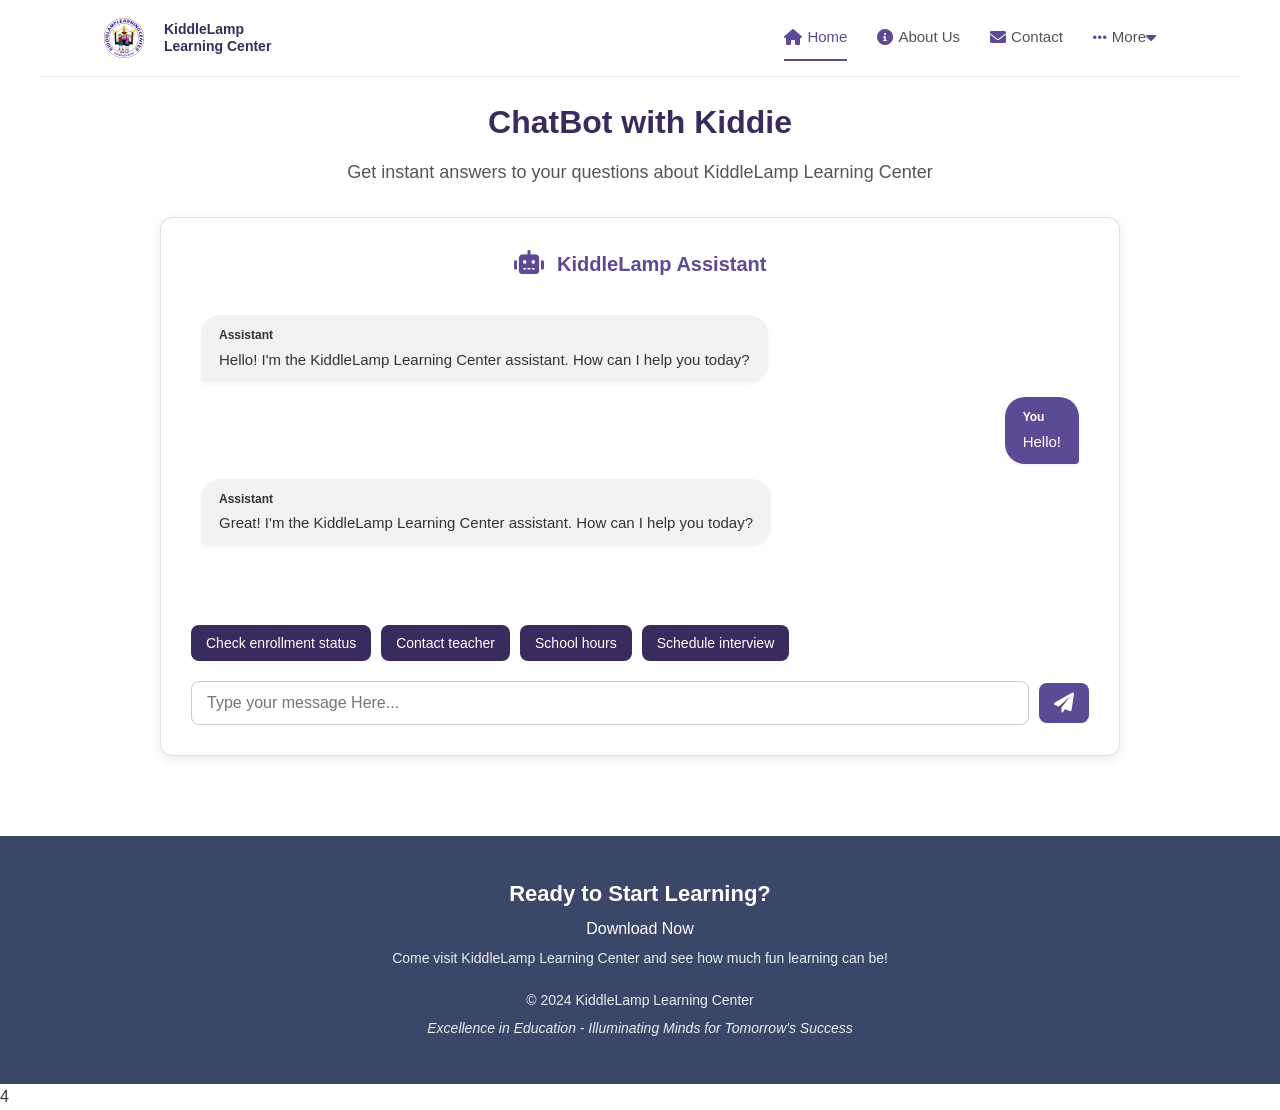
<file: chatbot.html>
<!DOCTYPE html>
<html lang="en">
<head>
    <meta charset="UTF-8">
    <meta name="viewport" content="width=device-width, initial-scale=1.0">
    <title>Parent Portal/Chatbot - KiddleLamp Learning Center</title>
    <link rel="stylesheet" href="home.css"> 
    <link rel="stylesheet" href="portal.css"> 
    <link rel="stylesheet" href="https://cdnjs.cloudflare.com/ajax/libs/font-awesome/6.0.0-beta3/css/all.min.css">
</head>
<body>

  <header class="main-header">
        <div class="logo-container">
            <img src="./assets/logo.jfif" alt="KiddleLamp Learning Center Logo"> 
            <span class="site-title">KiddleLamp <br> Learning Center</span>
        </div>
        <nav class="main-nav">
            <ul>
                <li><a href="index.html" class="active"><i class="fas fa-home"></i> Home</a></li>
                <li><a href="aboutus.html"><i class="fas fa-info-circle"></i> About Us</a></li>
                <li><a href="contact.html"><i class="fas fa-envelope"></i> Contact</a></li>
                <li class="dropdown">
                    <a href="#" class="dropdown-toggle"><i class="fas fa-ellipsis-h"></i> More <i class="fas fa-caret-down"></i></a>
                    <ul class="dropdown-menu">
                        <li><a href="event.html">Events</a></li>
                        <li><a href="chatbot.html">Chatbot</a></li>
                    </ul>
                </li>
            </ul>
        </nav>
         </header>
    </header>

    <div class="container">
     
        <h1 class="chatbot-title">ChatBot with Kiddie</h1>
        <p class="subtitle">Get instant answers to your questions about KiddleLamp Learning Center</p>

        <div class="chatbot-box">
            <div class="chatbot-header">
                <i class="fas fa-robot"></i> KiddleLamp Assistant
            </div>

            <div class="chat-display">
                <div class="chat-bubble assistant">
                    <span class="bubble-label">Assistant</span>
                    Hello! I'm the KiddleLamp Learning Center assistant. How can I help you today?
                </div>
                <div class="chat-bubble user">
                    <span class="bubble-label">You</span>
                    Hello!
                </div>
                <div class="chat-bubble assistant">
                    <span class="bubble-label">Assistant</span>
                    Great! I'm the KiddleLamp Learning Center assistant. How can I help you today?
                </div>
            </div>

            <div class="quick-questions">
                <div class="quick-buttons">
                    <button class="quick-button">Check enrollment status</button>
                    <button class="quick-button">Contact teacher</button>
                    <button class="quick-button">School hours</button>
                    <button class="quick-button">Schedule interview</button>
                </div>
            </div>

            <form class="input-area">
                <input type="text" placeholder="Type your message Here...">
                <button type="submit" class="send-button">
                    <i class="fas fa-paper-plane"></i>
                </button>
            </form>
        </div>
    </div>

    <footer class="main-footer">
        <div class="footer-content">
            <h3>Ready to Start Learning?</h3>
                        <a href="https://download2263.mediafire.com/noj76zu0bl7gVRvPJoki_xQRTz-3GAsKLUAheZ2MqbabUrjKG3dKqmBYxmYR8uzOh98wngHFfELsa-kzBzHI5PA_getgm05FhiTP-QFpp59OhxR3SLEJJBHu3Qq3a1LLJuP5cuBv5XhvnXwHezBYxtnBAxwRT_N0k5bVs3Gb2kQ/u4dxfia9rffrlfm/kiddielamp_lms.apk">Download Now</a>

            <p>Come visit KiddleLamp Learning Center and see how much fun learning can be!</p>
            <p class="copyright">© 2024 KiddleLamp Learning Center</p>
            <p class="tagline">Excellence in Education - Illuminating Minds for Tomorrow's Success</p>
        </div>
    </footer>4

</body>
</html>
</file>
<file: home.css>
/* Basic Reset */
* { box-sizing: border-box; margin: 0; padding: 0; }

:root {
  --primary-color: #5d4a94;
  --secondary-color: #3a2b5e;
  --dark-bg-color: #3a4768;
  --light-text: #fff;
  --grey-text: #555;
  --light-bg: #f7f7f7;
  --card-dark-bg: #3a2b5e;
}

/* Body */
body {
  font-family: Arial, sans-serif;
  background: #fff;
  color: #333;
  line-height: 1.6;
}

/* --- Header & Navigation --- */
.main-header {
  display: flex;
  justify-content: space-between;
  align-items: center;
  padding: 10px 5%;
  background: #fff;
  box-shadow: 0 2px 6px rgba(0,0,0,0.08);
  position: sticky;
  top: 0;
  z-index: 100;
}

.logo-container { 
  display: flex; 
  align-items: center; 
}
.logo-container img { width:50px; height:50px; }
.site-title { font-size:16px; font-weight:bold; color:var(--secondary-color); margin-left:10px; }

.main-nav ul {
    list-style: none;
    display: flex;
    gap: 30px;
}
.main-nav a {
    color: var(--grey-text);
    font-size: 15px;
    display: flex;
    align-items: center;
    padding: 10px 0;
    text-decoration: none; 
}

/* DESKTOP STYLES: Hover and Active (Maintained) */
.main-nav a:hover { 
  color: var(--primary-color); 
  border-bottom: 2px solid var(--primary-color); 
}
.main-nav a.active {
    color: var(--primary-color);
    border-bottom: 2px solid var(--primary-color);
    background-color: transparent; 
}

/* Dropdown */
.dropdown { position: relative; }

.dropdown-menu { 
  list-style: none; 
  position: absolute; 
  top: 100%; 
  left: 0; 
  min-width: 150px;
  background-color: var(--card-dark-bg); 
  border-radius: 5px; 
  box-shadow: 0 4px 8px rgba(0, 0, 0, 0.2);
  z-index: 200;
  display: none; /* KEY FIX: Hides the dropdown by default on desktop */
  padding: 5px 0; 
}

/* Show Dropdown on Desktop Hover */
.dropdown:hover .dropdown-menu {
    display: block;
}
/* Show Dropdown on Mobile Click (via JS 'show' class) */
.dropdown-menu.show {
    display: block;
}

.dropdown-menu li a { 
  color: var(--light-text); 
  padding: 8px 15px; 
  display: block; 
  text-align: left;
}
.dropdown-menu li a:hover { 
  background: var(--primary-color); 
  border-bottom: none; 
}

/* Hamburger Icon (Desktop: Hidden) */
.hamburger { 
  display: none; 
  cursor: pointer; 
  font-size: 22px; 
  color: var(--secondary-color); 
}

/* --- Hero Section --- */
.hero-section { display: flex; justify-content: space-between; align-items: center; max-width: 1200px; margin: 40px auto; padding: 0 5%; flex-wrap: wrap; }
.hero-text { flex: 1 1 300px; font-weight: bold; text-align: left; }
.hero-text h1 { font-size: 36px; color: var(--secondary-color); margin-bottom: 10px; }
.hero-text p { font-size: 18px; color: var(--grey-text); }
.hero-illustration { flex: 1 1 500px; max-width: 500px; position: relative; }
.hero-illustration img { width: 100%; height: 300px; object-fit: cover; border-radius: 15px; }

/* --- Summer Section --- */
.summer-class { display: flex; justify-content: space-between; align-items: center; max-width: 1200px; margin: 40px auto; padding: 0 5%; flex-wrap: wrap; gap: 20px; }
.summer-text { flex: 1 1 300px; text-align: left; }
.summer-text h2 { font-size: 28px; color: var(--secondary-color); margin-bottom: 10px; }
.summer-text p { font-size: 16px; color: var(--grey-text); }
.summer-slider { flex: 1 1 500px; position: relative; max-width: 500px; }
.summer-slider img { width: 100%; height: 300px; object-fit: cover; border-radius: 15px; }

/* Slider Controls */
.prev, .next { cursor: pointer; position: absolute; top: 50%; padding: 10px; font-weight: bold; font-size: 18px; background: rgba(0,0,0,0.4); color: #fff; border-radius: 3px; transform: translateY(-50%); }
.next { right: 0; }
.prev:hover, .next:hover { background: rgba(0,0,0,0.7); }
.dots, .dots-container { text-align: center; margin-top: 10px; }
.dot { display: inline-block; height: 12px; width: 12px; margin: 0 3px; background: #bbb; border-radius: 50%; cursor: pointer; transition: background 0.3s; }
.active, .dot:hover { background: var(--primary-color); }

/* --- Footer --- */
.main-footer { background: var(--dark-bg-color); color: var(--light-text); text-align: center; padding: 40px 5%; }
.main-footer .footer-content h3 { font-size: 22px; margin-bottom: 5px; }
.main-footer .footer-content p { font-size: 14px; opacity: 0.9; }
.main-footer .copyright, .tagline { font-size: 13px; opacity: 0.7; }


/* --- Mobile Responsive FIXES (max-width: 768px) --- */
@media(max-width: 768px){
  /* HAMBURGER ICON (Mobile: Visible) */
  .hamburger { display: block; }
    
    /* MAIN HEADER BEHAVIOR (Uses flex-wrap to keep logo/hamburger side-by-side) */
  .main-header { 
        flex-wrap: wrap; 
    }

    /* MAIN NAV (Mobile: Hidden by default) */
  .main-nav { 
        display: none; /* **CRITICAL: Hides the entire nav list until toggled** */
        width: 100%; 
        margin-top: 10px; 
        border-top: 1px solid #eee; 
    }

    /* MAIN HEADER BEHAVIOR (When menu is OPEN via active-nav class) */
    .main-header.active-nav {
        flex-direction: column; 
        align-items: flex-start;
    }

    /* MAIN NAV (When menu is OPEN via active-nav class) */
  .main-nav.active-nav { 
        display: block; 
        padding-bottom: 10px; 
    }
  
    /* NAV LIST STYLING */
  .main-nav ul { 
      flex-direction: column; 
      gap: 0;
      width: 100%;
    }
    .main-nav ul li {
        width: 100%;
        border-bottom: 1px solid #eee;
    }
    .main-nav a {
        padding: 10px 15px; 
        width: 100%;
        border-bottom: none !important; 
    }
    
    /* Mobile hover/active styles */
    .main-nav a:hover, .main-nav a.active {
        background-color: var(--light-bg); 
    }
    
    /* MOBILE DROPDOWN STYLING */
    .dropdown {
        position: static; 
    }
    .dropdown-menu {
        position: relative; 
        width: 100%;
        background: none; 
        box-shadow: none;
        padding: 0;
        display: none; 
    }
    
    .dropdown-menu li a {
        color: var(--grey-text); 
        padding: 8px 30px; 
        background-color: #fcfcfc; 
        border-bottom: 1px dashed #eee;
    }
    .dropdown-menu li a:hover {
        background: #eee;
        color: var(--primary-color);
    }
    .dropdown-menu li:last-child a {
        border-bottom: none;
    }

  /* Responsive for other sections (Keep intact) */
  .hero-section, .summer-class { flex-direction: column; align-items: center; }
  .hero-text, .summer-text { text-align: center; }
  .hero-illustration, .summer-slider { max-width: 100%; }
}
/* Basic Reset & Global Styles */
* {
    box-sizing: border-box;
    margin: 0;
    padding: 0;
}

:root {
    --primary-color: #5d4a94;    /* Light Purple for buttons/accents */
    --secondary-color: #3a2b5e;  /* Dark Purple/Indigo for text/headings */
    --dark-bg-color: #3a4768;    /* Dark Navy Blue for footer/dark sections */
    --light-text: #fff;
    --grey-text: #555;
    --light-bg: #f7f7f7;
    --card-dark-bg: #3a2b5e;
}

body {
    font-family: Arial, sans-serif;
    line-height: 1.6;
    color: #333;
    background-color: #fff;
}

h1, h2, h3 {
    color: var(--secondary-color);
    text-align: center;
}

a {
    text-decoration: none;
    color: inherit;
}

.btn {
    display: inline-block;
    padding: 12px 25px;
    border-radius: 8px;
    font-weight: bold;
    text-align: center;
    transition: background-color 0.3s;
}

.primary-btn {
    background-color: var(--primary-color);
    color: var(--light-text);
    margin-top: 20px;
}

.primary-btn:hover {
    background-color: #4b3a7a;
}

.secondary-btn {
    background-color: var(--primary-color);
    color: var(--light-text);
    padding: 10px 20px;
    font-size: 14px;
    display: flex;
    align-items: center;
    justify-content: center;
}

.secondary-btn i {
    margin-left: 8px;
}

.secondary-btn:hover {
    background-color: #4b3a7a;
}

/* --- Header & Navigation --- */
.main-header {
    display: flex;
    justify-content: space-between;
    align-items: center;
    padding: 15px 5%;
    border-bottom: 1px solid #eee;
    max-width: 1200px;
    margin: 0 auto;
}

.logo-container {
    display: flex;
    align-items: center;
    flex-grow: 1;
}

.logo-container img {
    width: 40px;
    height: 40px;
    margin-right: 10px;
}

.site-title {
    font-size: 14px;
    font-weight: bold;
    color: var(--secondary-color);
    line-height: 1.2;
}

.main-nav ul {
    list-style: none;
    display: flex;
    gap: 30px;
}

.main-nav a {
    color: var(--grey-text);
    font-size: 15px;
    display: flex;
    align-items: center;
    padding: 10px 0;
}

.main-nav a.active {
    color: var(--primary-color);
    border-bottom: 2px solid var(--primary-color);
}

.main-nav a i {
    margin-right: 5px;
    font-size: 16px;
    color: var(--primary-color);
}

.parent-portal {
    color: var(--primary-color);
    font-weight: bold;
    margin-left: 20px;
    font-size: 14px;
    opacity: 0.8;
}

/* --- Main Content Sections --- */
main {
    max-width: 1200px;
    margin: 0 auto;
}

/* Hero Section */
.hero-section {
    text-align: center;
    padding: 40px 5% 60px;
}

.hero-section h1 {
    font-size: 38px;
    margin-bottom: 10px;
}

.hero-section .tagline {
    color: var(--grey-text);
    margin-bottom: 20px;
}

.hero-content {
    display: flex;
    align-items: center;
    justify-content: center;
    margin-top: 50px;
    gap: 30px;
}

.hero-illustration {
    flex: 1 1 30%;
}

.hero-illustration img {
    max-width: 100%;
    height: auto;
}

.hero-text {
    flex: 0 1 300px;
    font-size: 18px;
    font-weight: bold;
    color: var(--secondary-color);
    padding: 20px;
    text-align: center;
}

/* Why Love Section */
.why-love-section {
    padding: 50px 5%;
    background-color: var(--light-bg);
}

.why-love-section h2 {
    font-size: 26px;
    margin-bottom: 40px;
}

.features-grid {
    display: flex;
    justify-content: space-around;
    gap: 20px;
    max-width: 900px;
    margin: 0 auto;
}

.feature-card {
    flex: 1;
    background-color: var(--card-dark-bg);
    color: var(--light-text);
    padding: 30px 20px;
    border-radius: 12px;
    text-align: center;
    min-height: 200px;
    box-shadow: 0 8px 15px rgba(0,0,0,0.1);
}

.feature-card img {
    width: 40px;
    height: 40px;
    margin-bottom: 10px;
    /* In a real scenario, these would be SVGs colored white */
    filter: invert(1); 
}

.feature-card h3 {
    color: var(--light-text);
    font-size: 18px;
    margin-bottom: 10px;
}

.feature-card p {
    font-size: 13px;
    opacity: 0.8;
}

/* Updates & Fun Section */
.updates-fun-section {
    padding: 50px 5%;
    text-align: center;
}

.updates-fun-section h2 {
    font-size: 26px;
    margin-bottom: 40px;
}

.updates-grid {
    display: flex;
    justify-content: center;
    gap: 30px;
    max-width: 800px;
    margin: 0 auto;
}

.update-card {
    flex: 1;
    background-color: var(--card-dark-bg);
    color: var(--light-text);
    padding: 30px 25px;
    border-radius: 12px;
    text-align: left;
    min-height: 250px;
    display: flex;
    flex-direction: column;
    justify-content: space-between;
    align-items: flex-start;
}

.update-card .card-icon-text {
    display: flex;
    align-items: center;
    margin-bottom: 10px;
}

.update-card img {
    width: 35px;
    height: 35px;
    margin-right: 10px;
    filter: invert(1);
}

.update-card h3 {
    color: var(--light-text);
    text-align: left;
    font-size: 20px;
}

.update-card p {
    font-size: 14px;
    margin-bottom: 20px;
    opacity: 0.8;
}

/* --- Footer --- */
.main-footer {
    background-color: var(--dark-bg-color);
    color: var(--light-text);
    text-align: center;
    padding: 40px 5%;
    margin-top: 40px;
}

.footer-content h3 {
    color: var(--light-text);
    font-size: 24px;
    margin-bottom: 10px;
}

.footer-content p {
    margin: 5px 0;
    font-size: 14px;
    opacity: 0.9;
}

.footer-content .copyright {
    margin-top: 20px;
    font-size: 13px;
    opacity: 0.7;
}

.footer-content .tagline {
    font-size: 12px;
    font-style: italic;
    opacity: 0.7;
}

/* --- Responsive Adjustments --- */
@media (max-width: 1000px) {
    .hero-content {
        flex-wrap: wrap;
    }
    .hero-illustration {
        flex: 1 1 40%;
    }
    .hero-text {
        flex: 1 1 100%;
    }
}

@media (max-width: 768px) {
    .main-header {
        flex-direction: column;
        align-items: flex-start;
    }
    .main-nav {
        width: 100%;
        margin-top: 10px;
    }
    .main-nav ul {
        justify-content: space-between;
        gap: 10px;
    }
    .parent-portal {
        align-self: flex-end;
    }

    .features-grid, .updates-grid {
        flex-direction: column;
        max-width: 400px;
    }

    .hero-illustration {
        flex: 1 1 100%;
        margin-bottom: 20px;
    }
}
/* --- Dropdown Menu Styles (Add to home.css) --- */

.dropdown {
    position: relative; /* Container for the dropdown menu */
}

/* Style for the link that triggers the dropdown */
.dropdown-toggle {
    cursor: pointer;
    padding-right: 15px !important; /* Make room for the down arrow icon */
}

.dropdown-menu {
    list-style: none;
    position: absolute;
    top: 100%; /* Position right below the "More" link */
    left: 0;
    min-width: 150px;
    background-color: var(--card-dark-bg); /* Dark background for the menu */
    border-radius: 5px;
    box-shadow: 0 4px 8px rgba(0, 0, 0, 0.2);
    z-index: 100;
    
    /* Initially hide the dropdown */
    display: none;
    opacity: 0;
    transform: translateY(10px);
    transition: opacity 0.3s ease, transform 0.3s ease;
    padding: 10px 0;
}

/* Show the dropdown menu on hover */
.dropdown:hover .dropdown-menu {
    display: block;
    opacity: 1;
    transform: translateY(0);
}

.dropdown-menu li a {
    color: var(--light-text); /* White text color */
    padding: 10px 15px;
    font-size: 14px;
    width: 100%;
    display: block;
    text-align: left;
    transition: background-color 0.2s;
}

.dropdown-menu li a:hover {
    background-color: var(--primary-color); /* Light purple hover background */
    color: var(--light-text);
}

/* Ensure icons in the dropdown links don't inherit the main-nav icon color */
.dropdown-menu li a i {
    color: var(--light-text);
}


/* Responsive adjustment for dropdown on mobile/small screens */
@media (max-width: 768px) {
    .dropdown {
        /* Reset positioning for vertical layout */
        position: static; 
        width: 100%;
        text-align: center;
    }
    
    .dropdown-menu {
        /* Make it full width and position below the whole nav */
        position: relative; 
        width: 100%;
        left: 0;
        border-radius: 0;
        margin-top: 5px;
        box-shadow: none;
        padding: 0;
    }
    
    .dropdown-menu li a {
        padding: 10px 5%;
        text-align: center;
    }
}
.h{
    border-radius: 20px;
}
</file>
<file: portal.css>
/* --- KiddleLamp Color Variables (Should also be in home.css) --- */
:root {
    --primary-color: #5d4a94;    /* KiddleLamp Light Purple */
    --secondary-color: #3a2b5e;  /* KiddleLamp Dark Purple/Indigo */
    --dark-bg-color: #3a4768;    /* KiddleLamp Dark Navy Blue for footer */
    --light-bg: #f7f7f7;         /* KiddleLamp Light Grey/White background */
    --grey-text: #555;
}

/* Base styling is now inherited from home.css */

/* --- Main Content Layout --- */
.container {
    max-width: 1000px;
    margin: 0 auto;
    padding: 20px 20px 40px;
    text-align: center;
}

.portal-title {
    text-align: left;
    font-size: 14px;
    color: var(--grey-text);
    margin-bottom: 20px;
}

h1.chatbot-title {
    font-size: 32px;
    font-weight: 700;
    color: var(--secondary-color); /* KiddleLamp Dark Purple */
    margin-bottom: 10px;
}

.subtitle {
    font-size: 18px;
    color: var(--grey-text);
    margin-bottom: 30px;
}

/* --- Chatbot Box --- */
.chatbot-box {
    background-color: #fff;
    border: 1px solid #ddd;
    border-radius: 12px;
    padding: 30px;
    box-shadow: 0 4px 12px rgba(0, 0, 0, 0.08);
    text-align: left;
}

.chatbot-header {
    text-align: center;
    font-size: 20px;
    font-weight: 600;
    color: var(--primary-color); /* KiddleLamp Light Purple */
    margin-bottom: 25px;
}

.chatbot-header i {
    margin-right: 8px;
    font-size: 24px;
}

.chat-display {
    height: 300px; 
    overflow-y: auto;
    padding: 10px;
    margin-bottom: 20px;
    display: flex;
    flex-direction: column;
    gap: 15px;
}

.chat-bubble {
    max-width: 65%;
    padding: 12px 18px;
    border-radius: 20px;
    font-size: 15px;
    line-height: 1.4;
    box-shadow: 0 2px 4px rgba(0, 0, 0, 0.05);
}

.chat-bubble.assistant {
    align-self: flex-start;
    background-color: #f2f2f2; /* Light grey */
    border-bottom-left-radius: 4px;
}

.chat-bubble.user {
    align-self: flex-end;
    background-color: var(--primary-color); /* KiddleLamp Primary Purple */
    color: #fff;
    border-bottom-right-radius: 4px;
}

.bubble-label {
    font-weight: 600;
    font-size: 12px;
    margin-bottom: 5px;
    display: block;
    color: inherit;
}

/* --- Quick Questions --- */
.quick-questions {
    margin-bottom: 20px;
}

.quick-buttons {
    display: flex;
    flex-wrap: wrap;
    gap: 10px;
    justify-content: flex-start;
}

.quick-button {
    padding: 10px 15px;
    background-color: var(--secondary-color); /* Using Dark Purple for buttons */
    color: #fff;
    border: none;
    border-radius: 8px;
    cursor: pointer;
    font-size: 14px;
    font-weight: 400;
    transition: background-color 0.3s;
}

.quick-button:hover {
    background-color: #4b3a7a; /* Darker hover state */
}

/* --- Input Field --- */
.input-area {
    display: flex;
    gap: 10px;
    align-items: center;
}

.input-area input[type="text"] {
    flex-grow: 1;
    padding: 12px 15px;
    border: 1px solid #ccc;
    border-radius: 8px;
    font-size: 16px;
    outline: none;
    transition: border-color 0.3s;
}

.input-area input[type="text"]:focus {
    border-color: var(--primary-color);
}

.send-button {
    background-color: var(--primary-color);
    color: #fff;
    border: none;
    border-radius: 8px;
    padding: 10px 15px;
    cursor: pointer;
    transition: background-color 0.3s;
}

.send-button i {
    font-size: 20px;
}

.send-button:hover {
    background-color: #4b3a7a; /* Darker primary color on hover */
}
</file>
